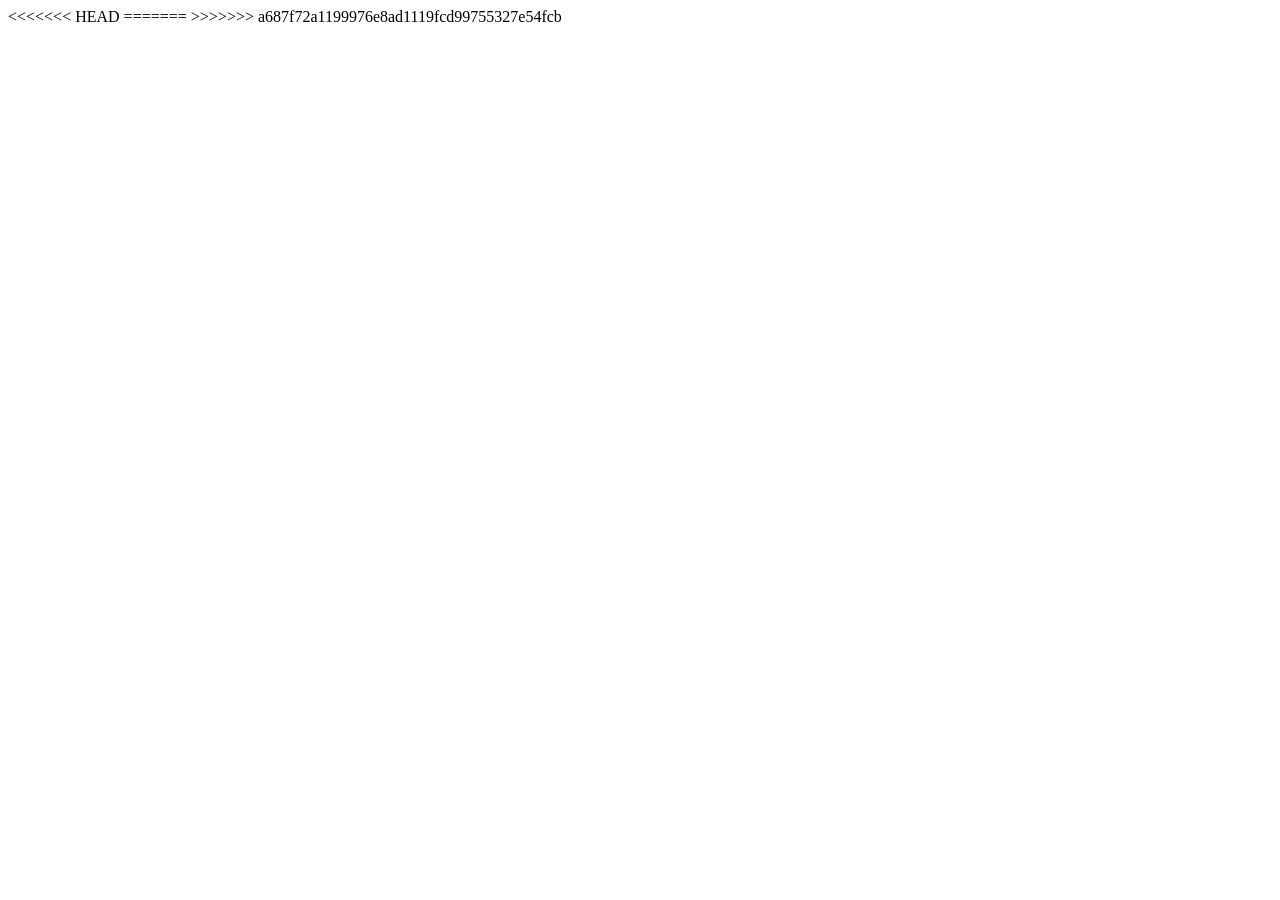
<file: index.html>
<!DOCTYPE html>
<html lang="en">
<head>
    <meta charset="UTF-8">
    <meta name="viewport" content="width=device-width, initial-scale=1.0">
    <title>Variable and data type</title>
</head>
<body>
<<<<<<< HEAD
    <script src="./VariableAndDataType.js"></script>
=======
    <script src="second.js"></script>
>>>>>>> a687f72a1199976e8ad1119fcd99755327e54fcb
</body>
</html>
</file>
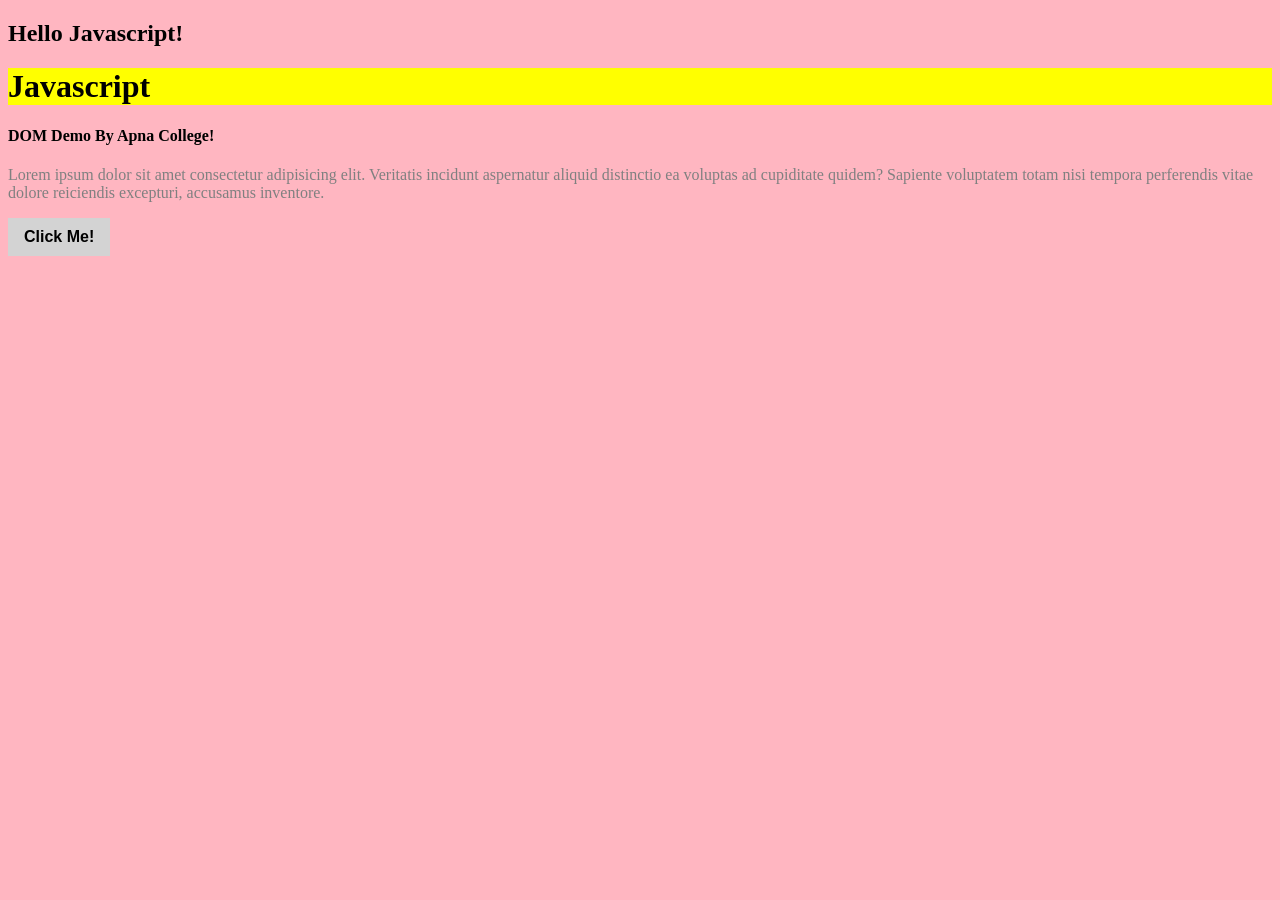
<file: DOM.html>
<!DOCTYPE html>
<html lang="en">
<head>
    <meta charset="UTF-8">
    <meta name="viewport" content="width=device-width, initial-scale=1.0">
    <title>DOM : Document Object Model</title>
    <link rel="stylesheet" href="./DOM.css">
</head>
<body>
    <h2>Hello Javascript!</h2>
    <h1>Javascript</h1>
    <h4>DOM Demo By Apna College!</h4>
    <p>Lorem ipsum dolor sit amet consectetur adipisicing elit. Veritatis incidunt aspernatur aliquid distinctio ea voluptas ad cupiditate quidem? Sapiente voluptatem totam nisi tempora perferendis vitae dolore reiciendis excepturi, accusamus inventore.</p>
    <button>Click Me!</button>
    <script src="./DOM.js"></script>
</body>
</html>
</file>
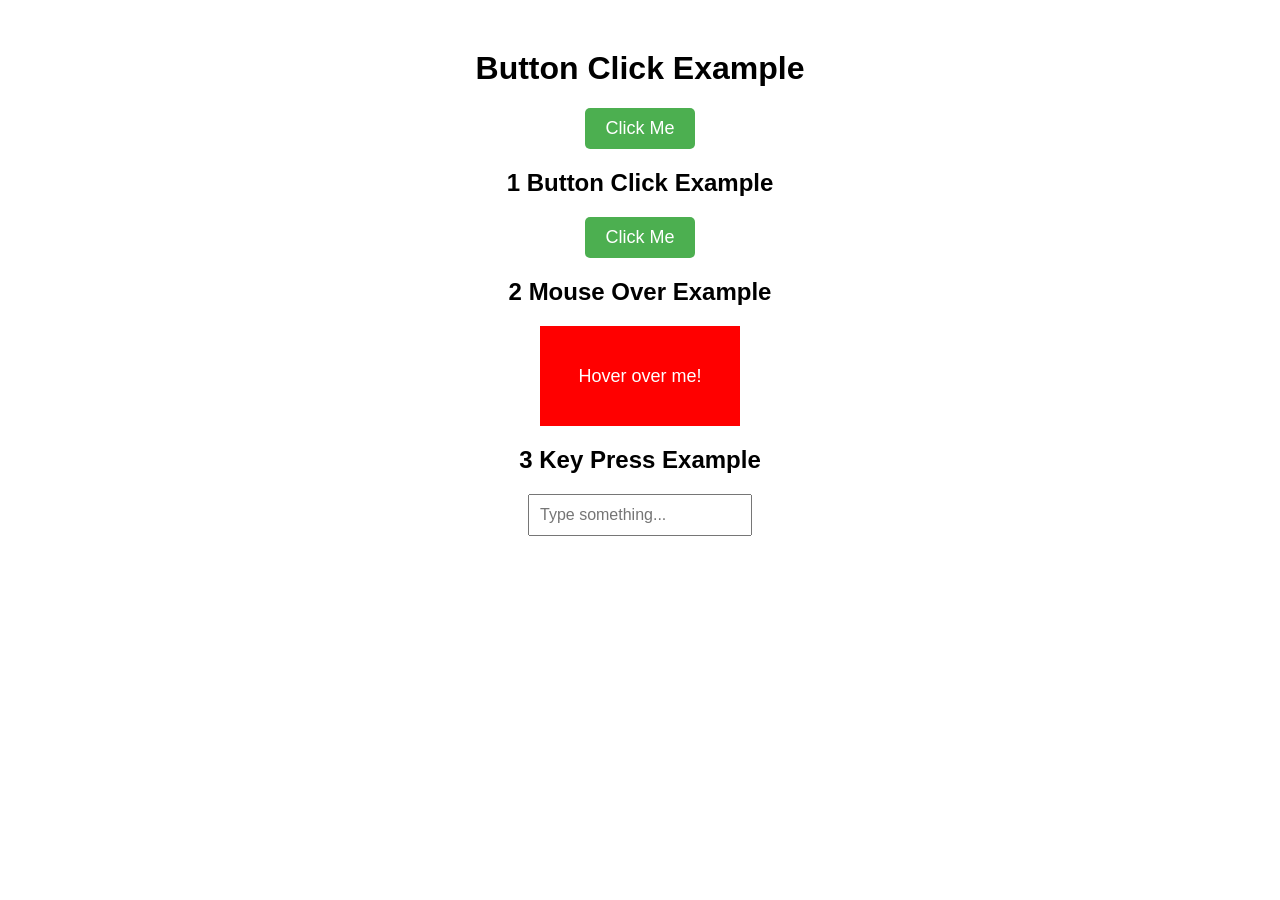
<file: Events.html>
<!DOCTYPE html>
<html lang="en">
<head>
    <meta charset="UTF-8">
    <meta name="viewport" content="width=device-width, initial-scale=1.0">
    <title>Events</title>
    <link rel="stylesheet" href="./Events.css">
</head>
<body>
    <h1>Button Click Example</h1>
    <button id="myBtn">Click Me</button>
    <h2> 1 Button Click Example</h2>
    <button id="clickBtn">Click Me</button>
    <div>
     <h2> 2 Mouse Over Example</h2>
     <div id="hoverBox">Hover over me!</div>
    </div>
    <div>
        <h2> 3 Key Press Example</h2>
        <input type="text" id="inputField" placeholder="Type something...">
        <p id="keyOutput"></p>
    </div>
    <script src="./Events.js"></script>
</body>
</html>
</file>
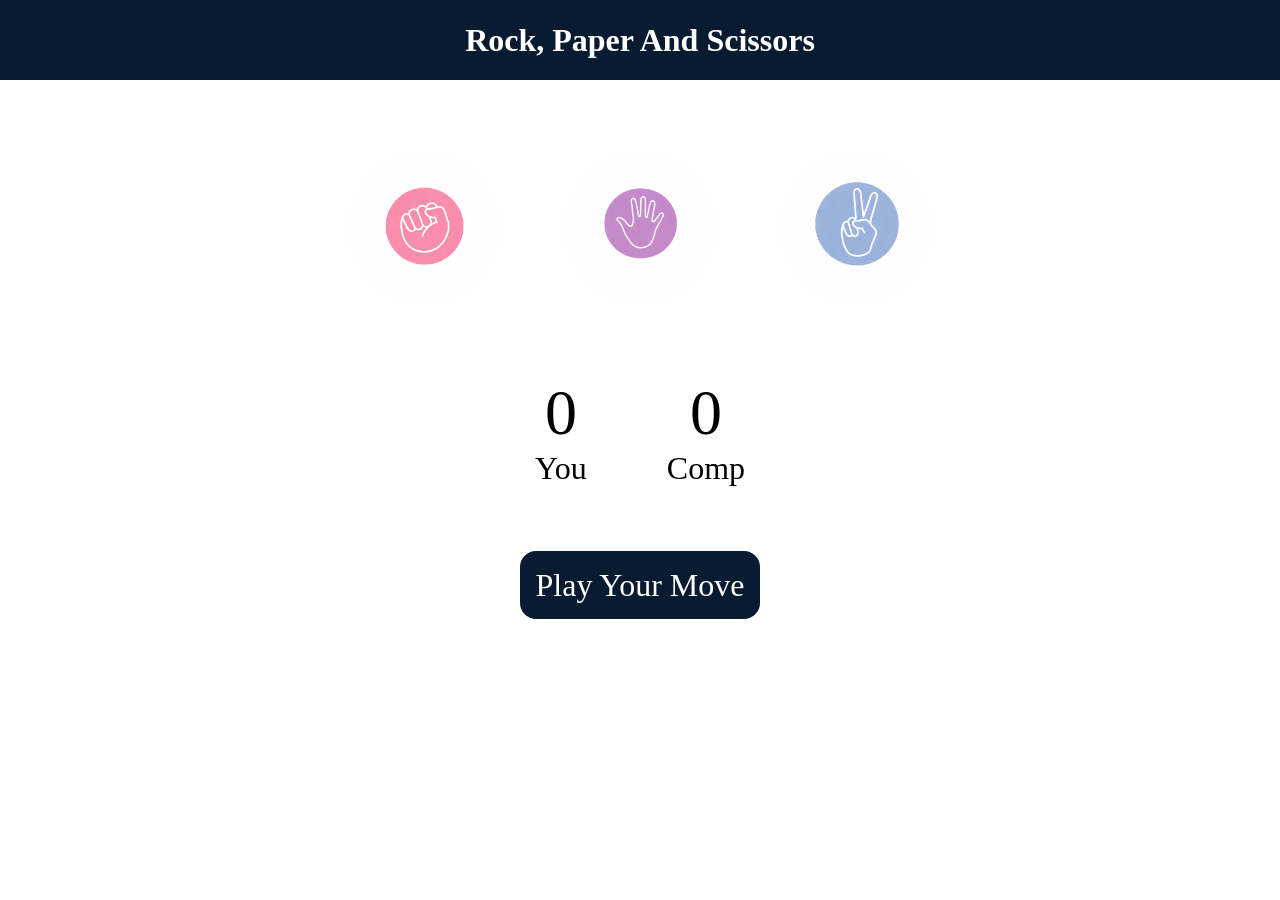
<file: RockPaperSciccer.html>
<!DOCTYPE html>
<html lang="en">
<head>
    <meta charset="UTF-8">
    <meta name="viewport" content="width=device-width, initial-scale=1.0">
    <title>Rock, Paper And Scissors</title>
    <link rel="stylesheet" href="./RockPaperSciccer.css">
</head>
<body>
    <h1>Rock, Paper And Scissors</h1>
    <div class="choices">
        <div class="choice" id="rock">
            <img src="./Images/Rock.png" alt="">
        </div>
        <div class="choice" id="paper">
            <img src="./Images/Paper.png" alt="">
        </div>
        <div class="choice" id="scissors">
            <img src="./Images/Scissors.png" alt="">
        </div>
    </div>
    <div class="score-board">
        <div class="score">
            <p id="user-score">0</p>
            <p>You</p>
        </div>
        <div class="score">
            <p id="comp-score">0</p>
            <p>Comp</p>
        </div>
    </div>
    <div class="msg-container">
        <p id="msg">Play Your Move</p>
    </div>
    <script src="./RockPaperSciccer.js"></script>
</body>
</html>
</file>
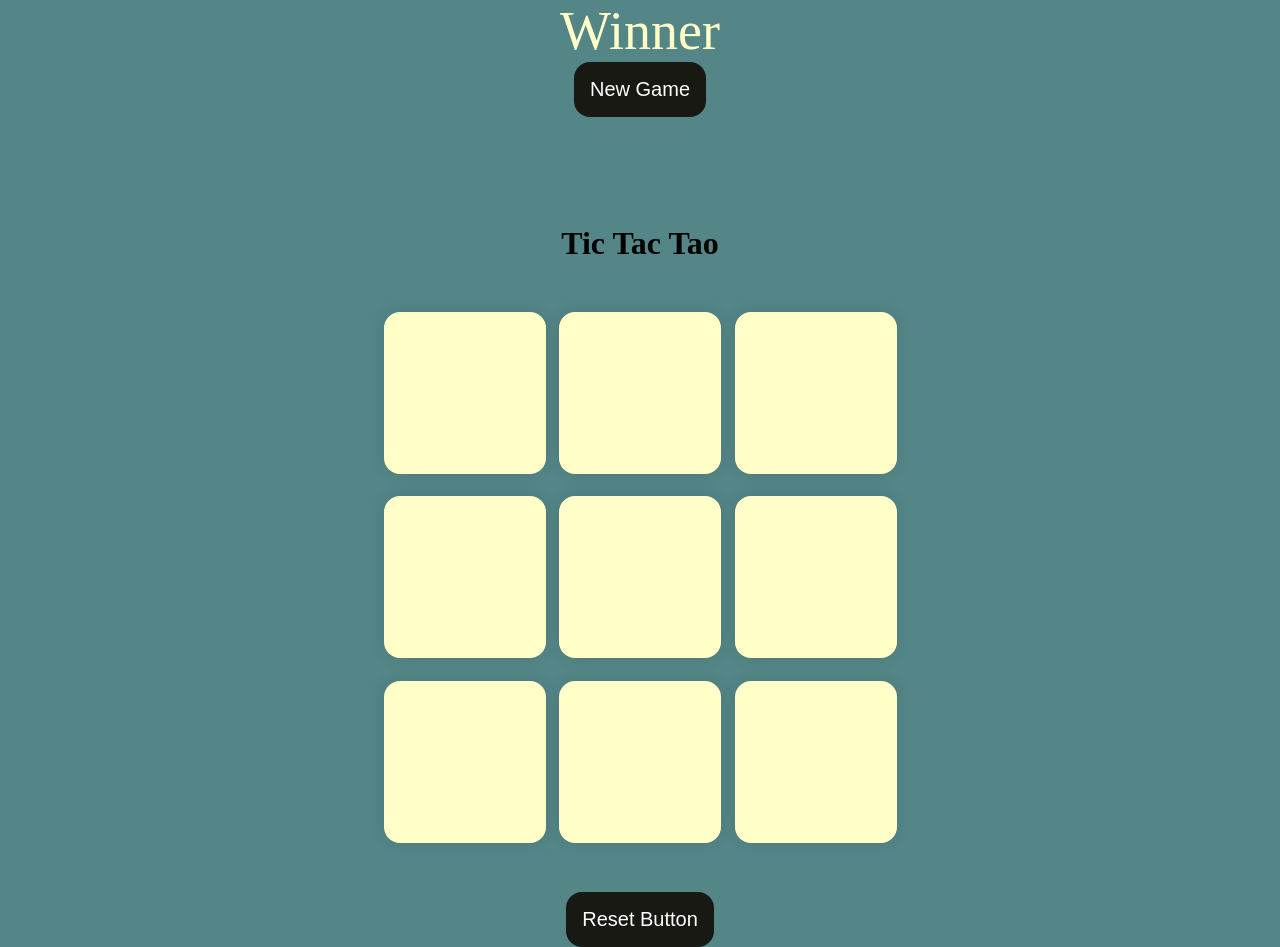
<file: TicTacTao.html>
<!DOCTYPE html>
<html lang="en">
<head>
    <meta charset="UTF-8">
    <meta name="viewport" content="width=device-width, initial-scale=1.0">
    <title>Tic-Tac-Tao Game</title>
    <link rel="stylesheet" href="./TicTacTao.css">
</head>
<body>
    <div class="msg-container">
        <p id="msg">Winner</p>
        <button id="new-btn">New Game</button>
    </div>
    <h1>Tic Tac Tao</h1>
    <div class="container">
    <div class="game">
        <button class="box"></button>
        <button class="box"></button>
        <button class="box"></button>
        <button class="box"></button>
        <button class="box"></button>
        <button class="box"></button>
        <button class="box"></button>
        <button class="box"></button>
        <button class="box"></button>
    </div>
    </div>
    <button id="reset-btn">Reset Button</button>
    <script src="./TicTacTao.js"></script>
</body>
</html>
</file>
<file: DOM.css>
h1 {
    background-color: yellow;
    color: black;
    font-weight: 600;
}
body {
    background-color: lightpink;
}
button {
    background-color: lightgray;
    text-decoration: none;
    padding: 10px 16px;
    font-size: medium;
    font-weight: 600;
    border: none;
}
p {
    color: gray;
}
</file>
<file: Events.css>
body {
  font-family: Arial, sans-serif;
  text-align: center;
  margin-top: 50px;
}

button {
  padding: 10px 20px;
  font-size: 18px;
  background-color: #4CAF50;
  color: white;
  border: none;
  border-radius: 5px;
  cursor: pointer;
}

button:hover {
  background-color: #45a049;
}
/* Second */
button { 
  padding: 10px 20px;
  background:#4CAF50;
  color: #fff;
  border: none;
  cursor: pointer;
}
/* Third */
#hoverBox {
  width: 200px;
  height: 100px;
  background-color: red;
  color: white;
  display: flex;
  align-items: center;
  justify-content: center;
  margin: 20px auto;
  font-size: 18px;
}
/* Fourth */
input {
  padding: 10px;
  font-size: 16px;
  width: 200px; 
}
p {
  font-size: 18px;
  color: blue;
  margin-top: 10px;
}
</file>
<file: RockPaperSciccer.css>
* {
    margin: 0;
    padding: 0;
    text-align: center;
}
h1 {
    background-color: #081b31;
    color: #fff;
    height: 5rem;
    line-height: 5rem;
}
.choice {
    height: 200px;
    width: 200px;
    border-radius: 50%;
    display: flex;
    justify-content: center;
    align-items: center;
}
.choice img {
    border-radius: 50%;
}
.choice:hover {
    cursor: pointer;
    background-color: #081b31;
}
img {
    height: 150px;
    width: 150px;
    object-fit: cover;
}
.choices {
    display: flex;
    justify-content: center;
    align-items: center;
    gap: 1rem;
    margin-top: 3rem;
}
.score-board {
    display: flex;
    justify-content: center;
    align-items: center;
    font-size: 2rem;
    margin-top: 3rem;
    gap: 5rem;
}
#user-score, #comp-score {
    font-size: 4rem;
}
.msg-container {
    margin-top: 5rem;
}
#msg {
    background-color: #081b31;
    color: #fff;
    font-size: 2rem;
    display: inline;
    padding: 1rem;
    border-radius: 1rem;
}
</file>
<file: TicTacTao.css>
* {
    margin: 0;
    padding: 0;
}
body {
    background-color: #548687;
    text-align: center;
}
.container {
    height: 70vh;
    display: flex;
    justify-content: center;
    align-items: center;
}
.game {
    height: 60vmin;
    width: 60vmin;
    display: flex;
    flex-wrap: wrap;
    justify-content: center;
    align-items: center;
    gap: 1.5vmin;
}
.box {
    height: 18vmin;
    width: 18vmin;
    border-radius: 1rem;
    border: none;
    box-shadow: 0 0 1rem rgba(0, 0, 0, 0.1);
    font-size: 8vmin;
    background-color: #ffffc7;
}
#reset-btn {
    padding: 1rem;
    font-size: 1.25rem;
    background-color: #191913;
    color: #fff;
    border-radius: 1rem;
    border: none;
}
#new-btn {
    padding: 1rem;
    font-size: 1.25rem;
    background-color: #191913;
    color: #fff;
    border-radius: 1rem;
    border: none;
}
#msg {
    color: #ffffc7;
    font-size: 6vmin;
}
.msg-container {
    height: 25vmin;
}


.x {
  color: red;
}

.o {
  color: blue;
}
</file>
